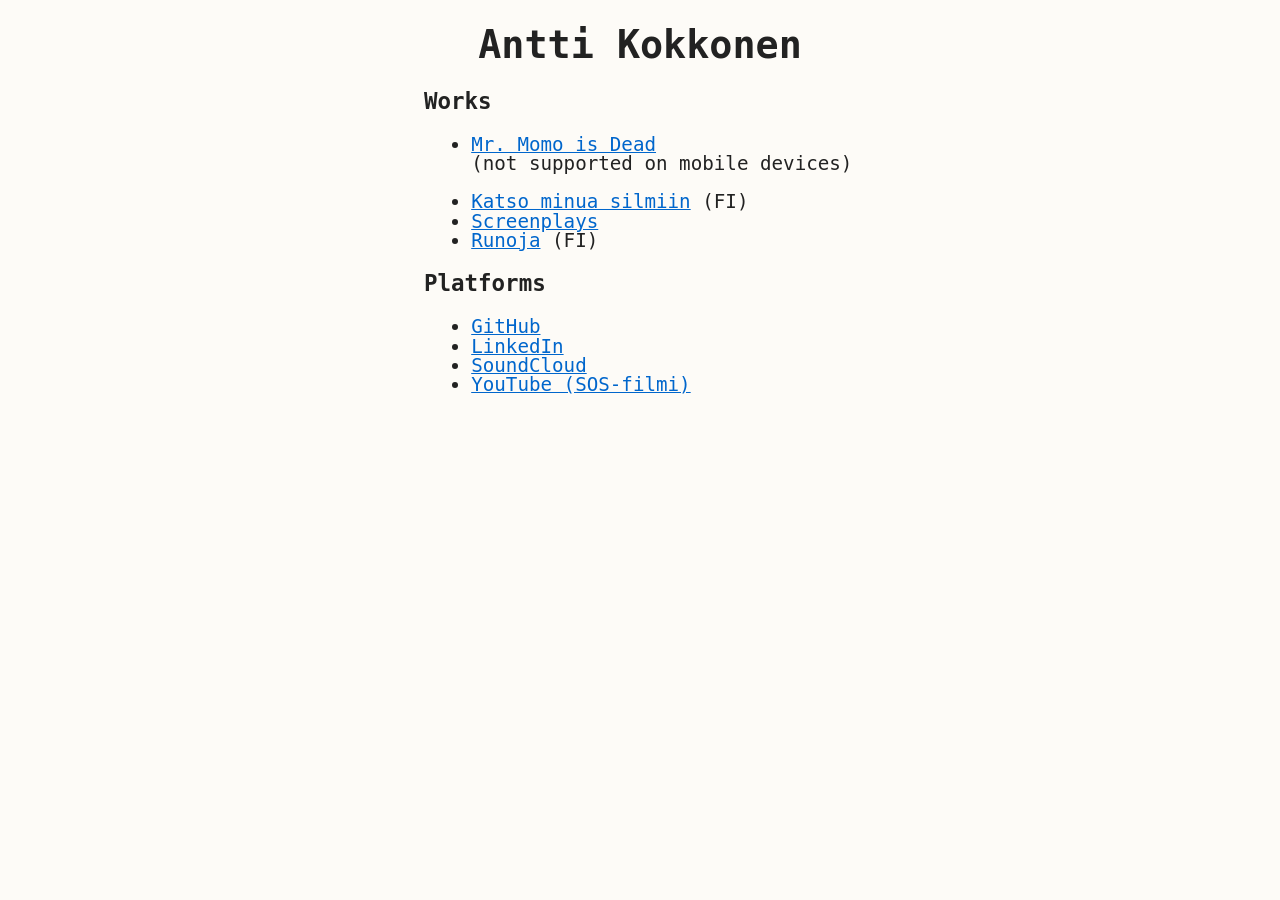
<file: index.html>
<!DOCTYPE html>
<html lang="en">

<head>
  <meta charset="utf-8" name="viewport" content="width=device-width, initial-scale=1.0">

  <title>Antti Kokkonen</title>

  <link rel="stylesheet" href="style.css">
</head>

<body>
  <h1>Antti Kokkonen</h1>
  <ul>
    <h3>Works</h3>
    <li><a href="https://kokkonena.github.io/mr-momo">Mr. Momo is Dead</a><br>(not supported on mobile devices)</li>
    <br>
    <li><a href="Katsominuasilmiin.html">Katso minua silmiin</a> (FI)</li>
    <li><a href="screenplays.html">Screenplays</a></li>
    <li><a href="runoja.html">Runoja</a> (FI)</li>
  </ul>
  <ul>
    <h3>Platforms</h3>
    <li><a href="https://github.com/KokkonenA" target="_blank">GitHub</a></li>
    <li><a href="https://www.linkedin.com/in/antti-kokkonen-a89514142/" target="_blank">LinkedIn</a></li>
    <li><a href="https://soundcloud.com/anttikohan" target="_blank">SoundCloud</a></li>
    <li><a href="https://www.youtube.com/@sosfilmi" target="_blank">YouTube (SOS-filmi)</a></li>
  </ul>
</body>

</html>
</file>
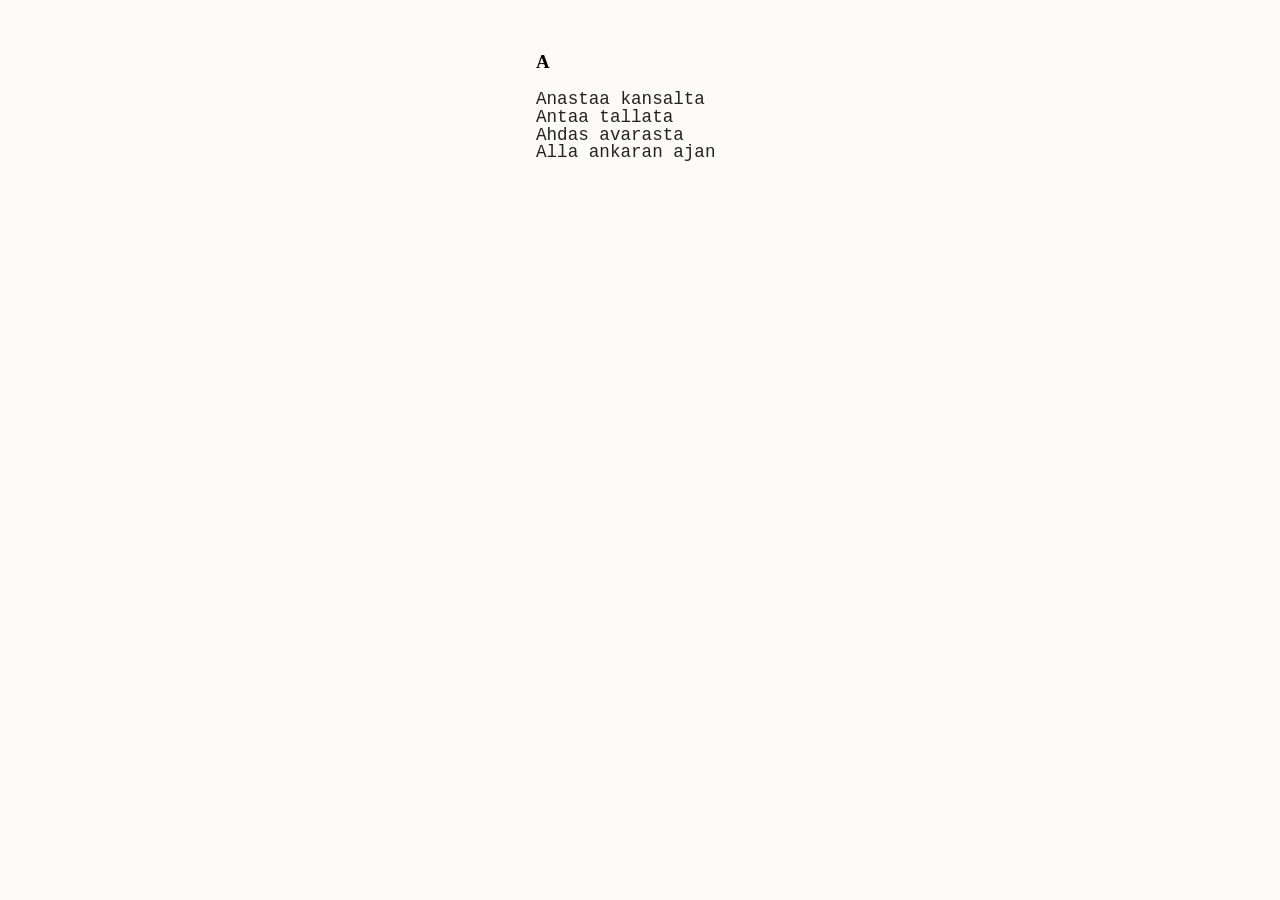
<file: A.html>
<!DOCTYPE html>
<html lang="fi">

<head>
  <meta content="text/html; charset=UTF-8; width=device-width, initial-scale=1.0" http-equiv="content-type" name="viewport">

  <title>A</title>

  <style type="text/css">
    .c0 {
      color: #222222;
      font-weight: 400;
      text-decoration: none;
      vertical-align: baseline;
      font-size: 1.1rem;
      font-family: "Courier New";
      font-style: normal;
    }

    .c1 {
      padding-top: 0pt;
      padding-bottom: 0pt;
      line-height: 1;
      orphans: 2;
      widows: 2;
      text-align: left
    }

    .c3 {
      background-color: #FDFBF7;
      max-width: 13rem;
      padding: 2rem;
      margin: 0 auto;
    }

    p {
      margin: 0;
    }
  </style>
</head>

<body class="c3 doc-content">
  <h3>A</h3>
  <p class="c1"><span class="c0">Anastaa kansalta</span></p>
  <p class="c1"><span class="c0">Antaa tallata</span></p>
  <p class="c1"><span class="c0">Ahdas avarasta</span></p>
  <p class="c1"><span class="c0">Alla ankaran ajan</span></p>
</body>

</html>
</file>
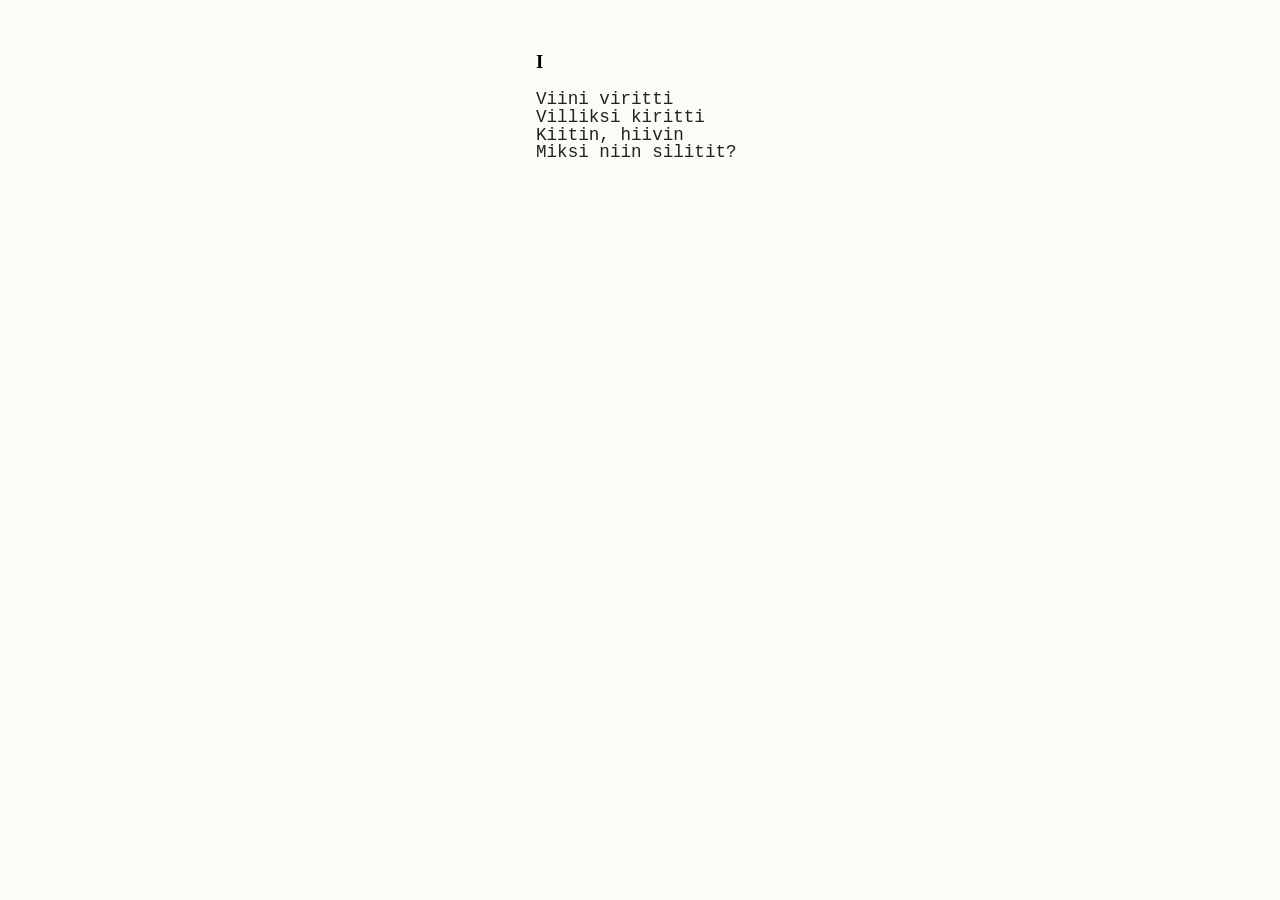
<file: I.html>
<!DOCTYPE html>
<html lang="fi">

<head>
  <meta content="text/html; charset=UTF-8; width=device-width, initial-scale=1.0" http-equiv="content-type" name="viewport">

  <title>I</title>

  <style type="text/css">
    .c0 {
      color: #222222;
      font-weight: 400;
      text-decoration: none;
      vertical-align: baseline;
      font-size: 1.1rem;
      font-family: "Courier New";
      font-style: normal
    }

    .c1 {
      padding-top: 0pt;
      padding-bottom: 0pt;
      line-height: 1;
      orphans: 2;
      widows: 2;
      text-align: left
    }

    .c2 {
      background-color: #FDFBF7;
      max-width: 13rem;
      padding: 2rem;
      margin: 0 auto;
    }

    p {
      margin: 0;
    }
  </style>
</head>

<body class="c2 doc-content">
  <h3>I</h3>
  <p class="c1"><span class="c0">Viini viritti</span></p>
  <p class="c1"><span class="c0">Villiksi kiritti</span></p>
  <p class="c1"><span class="c0">Kiitin, hiivin</span></p>
  <p class="c1"><span class="c0">Miksi niin silitit?</span></p>
</body>

</html>
</file>
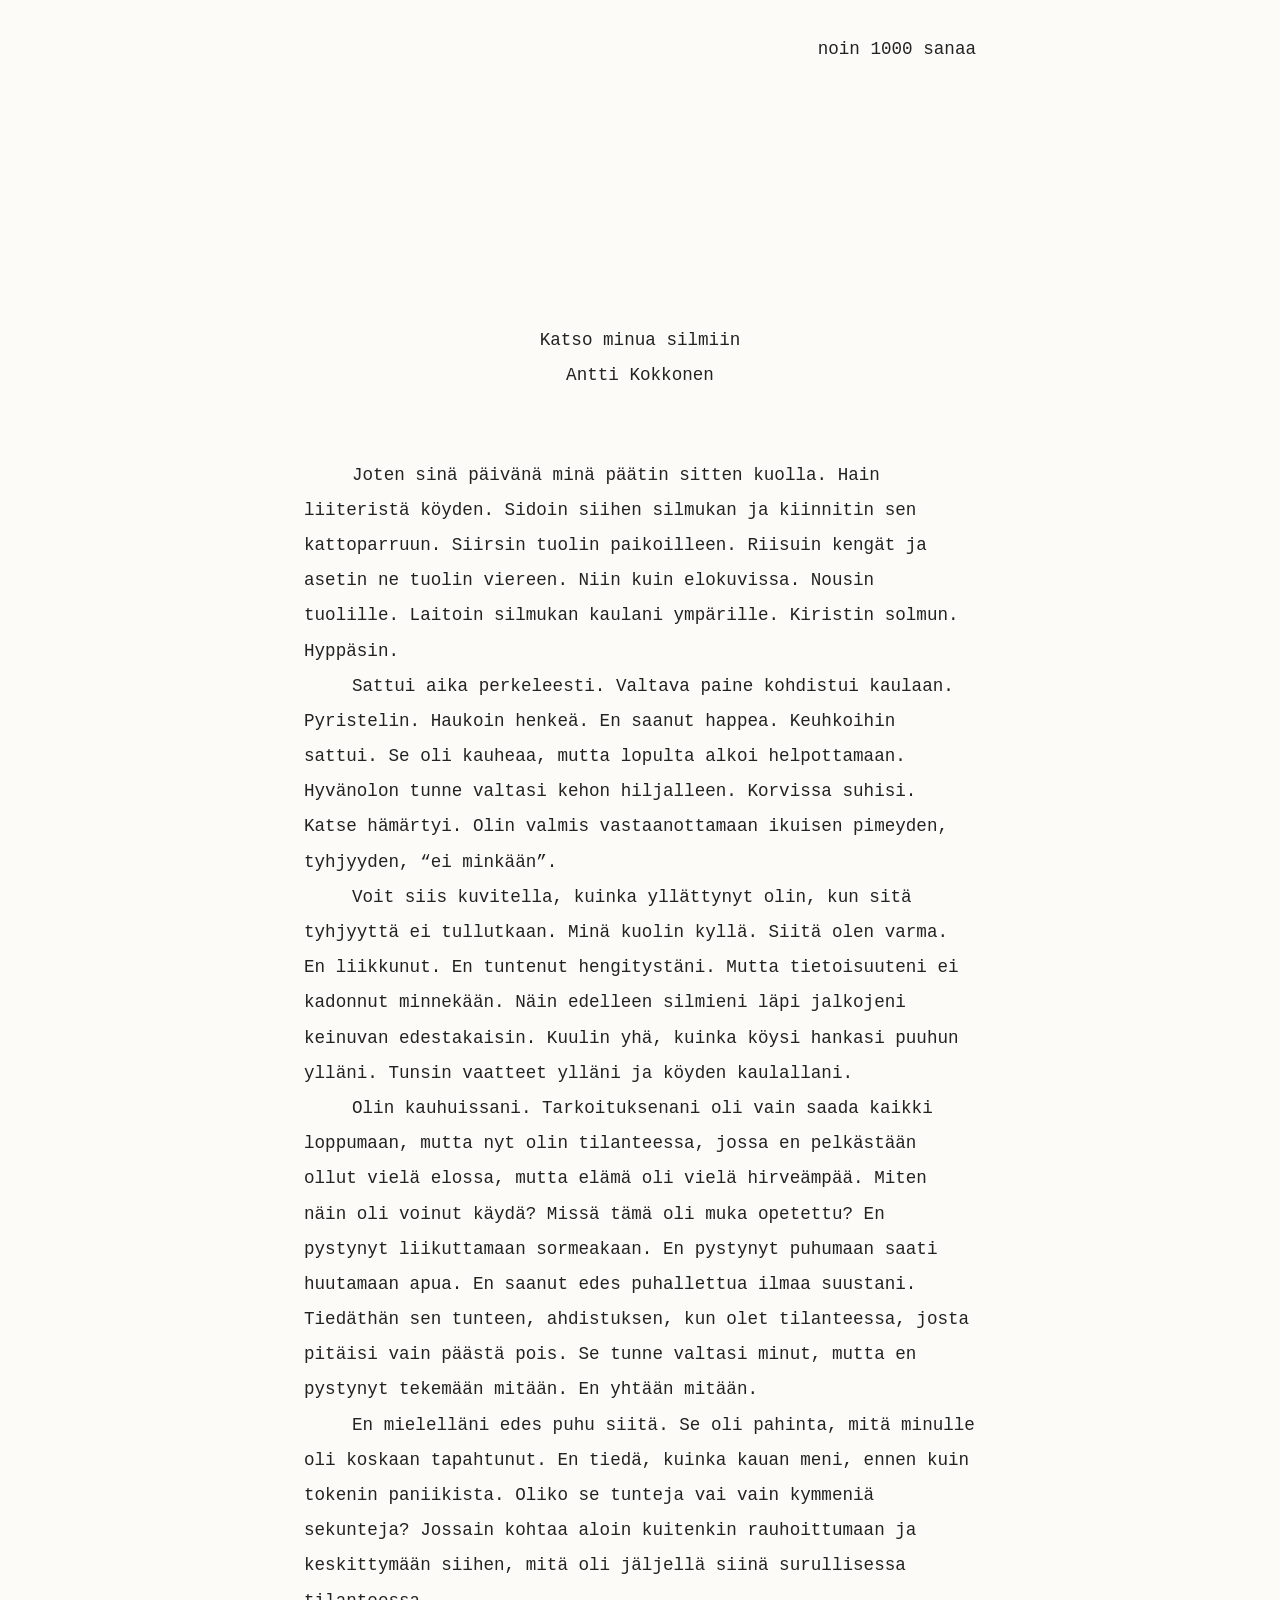
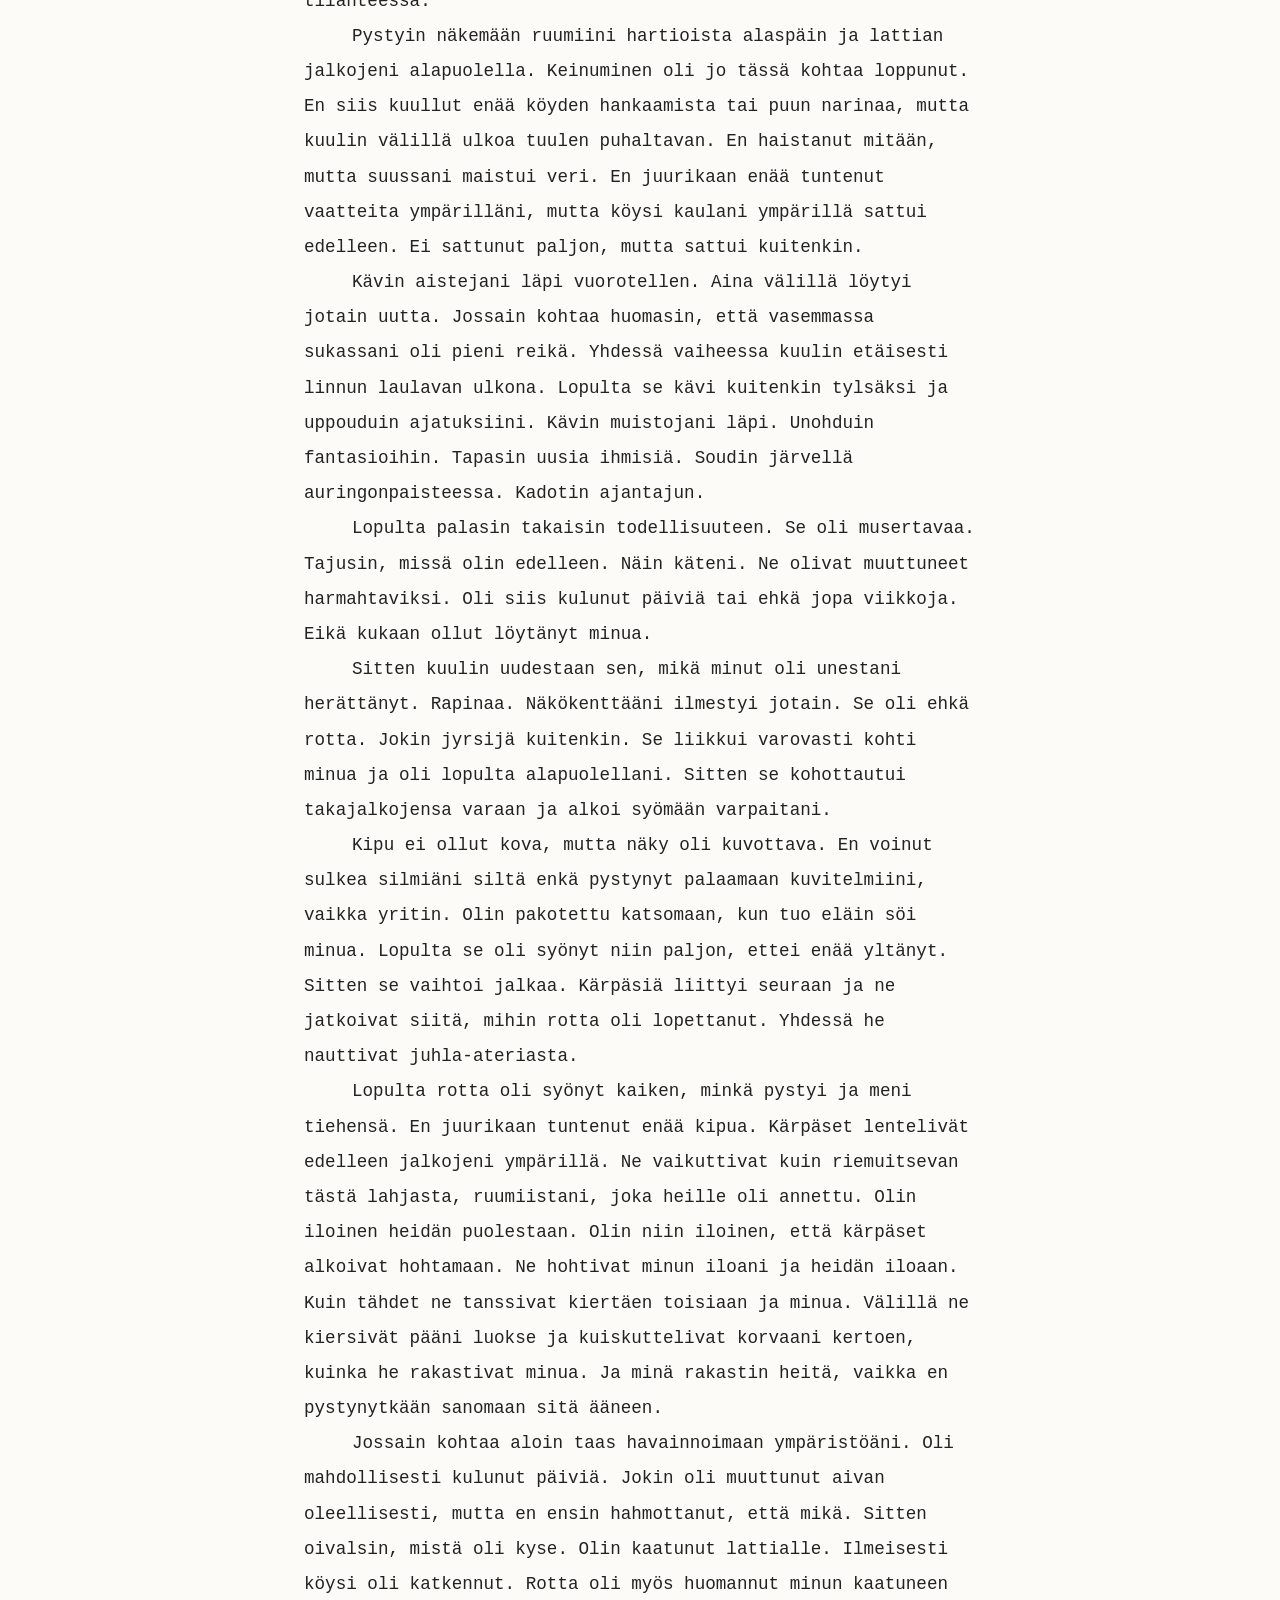
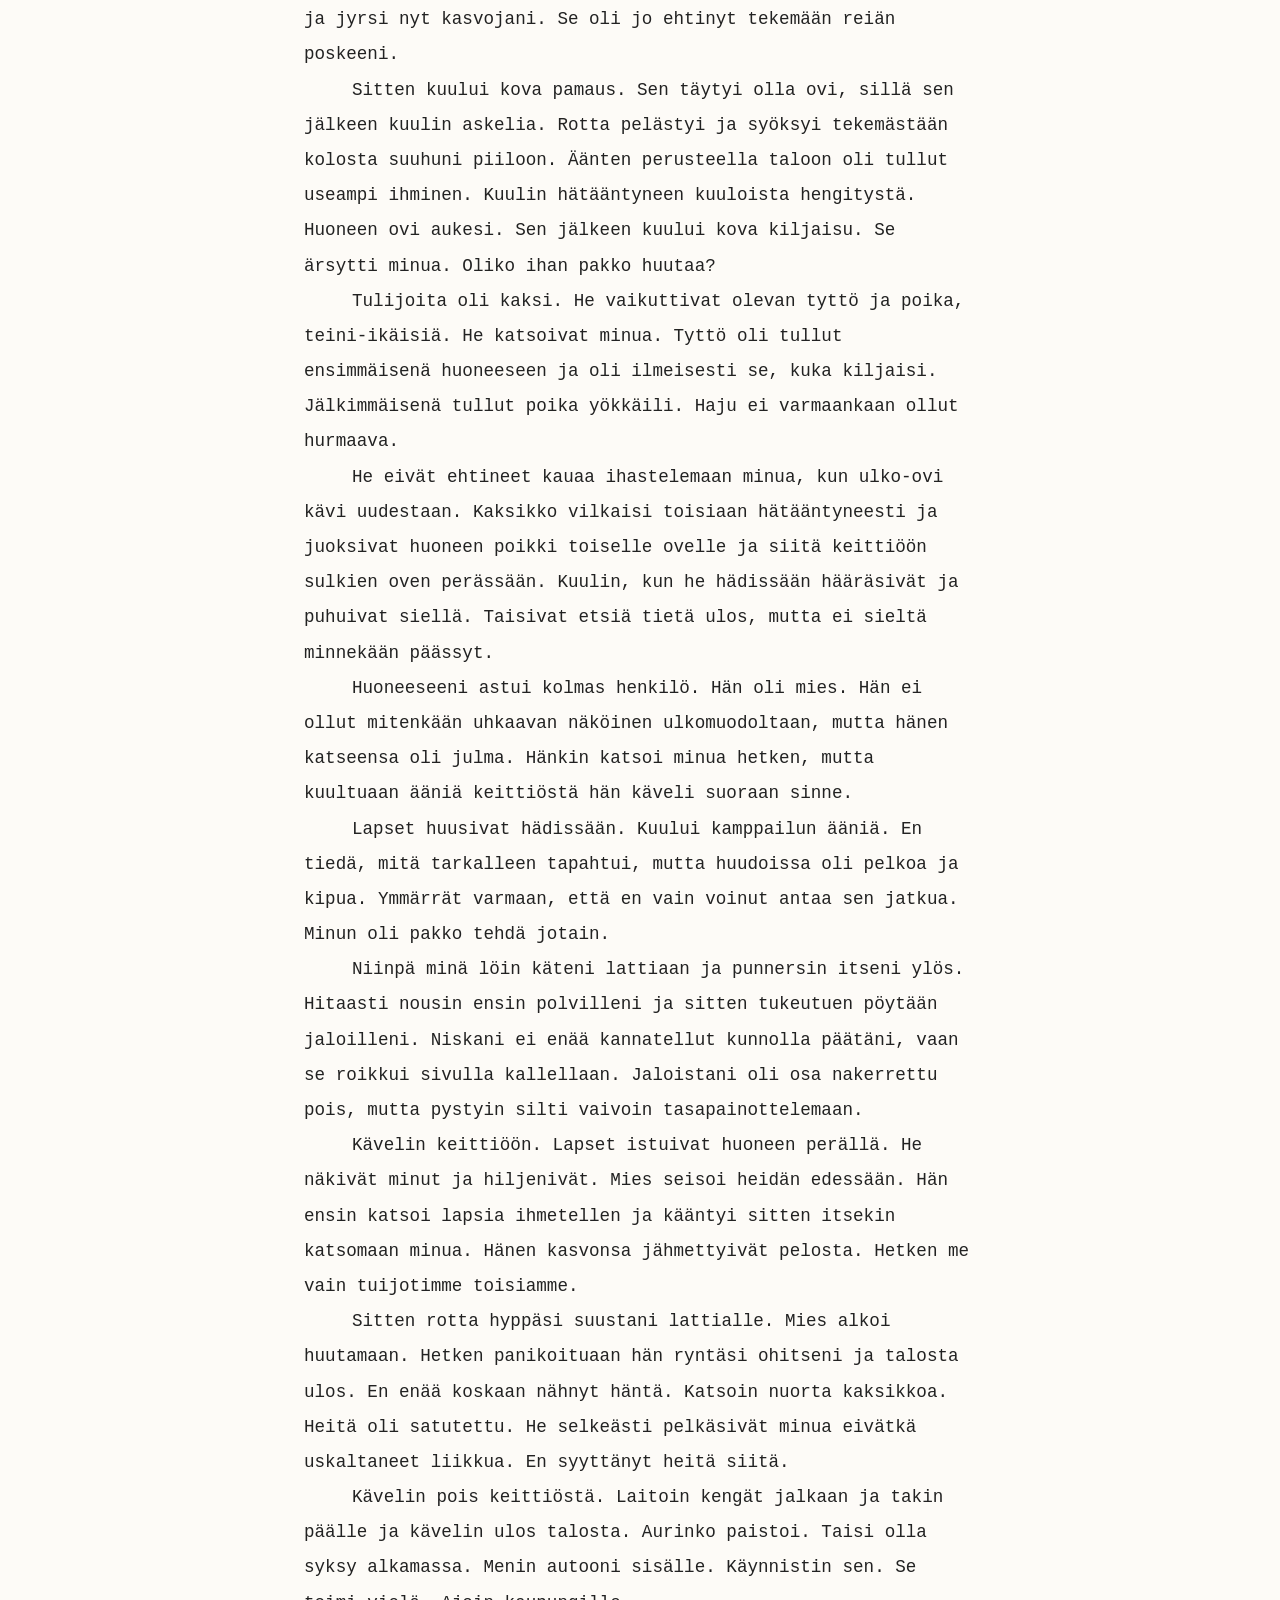
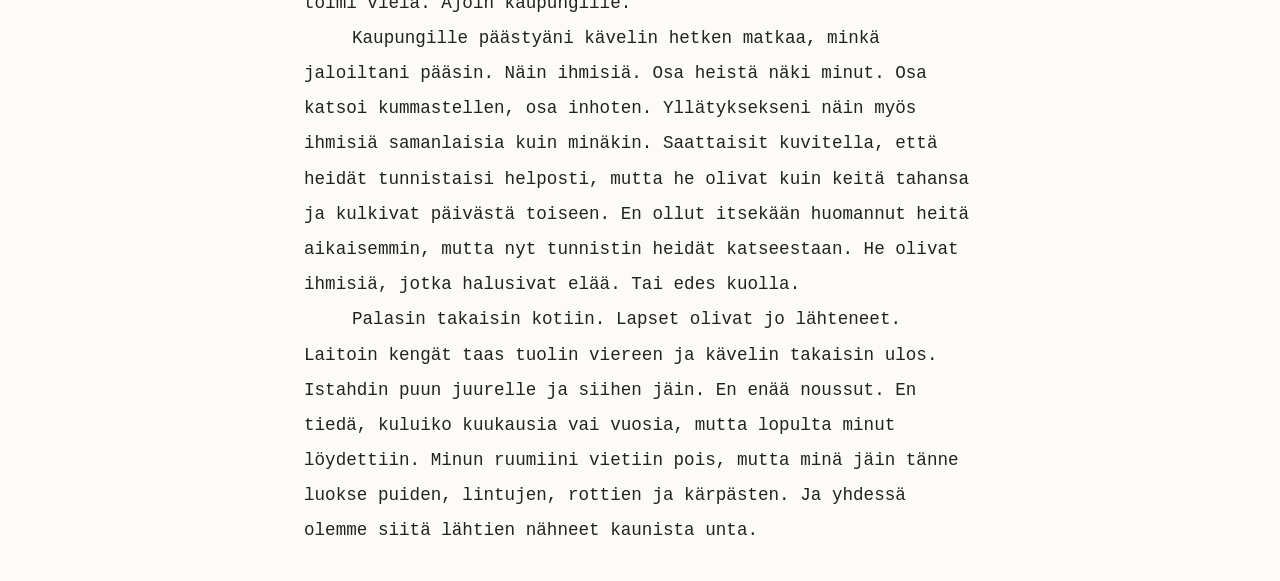
<file: Katsominuasilmiin.html>
<!DOCTYPE html>
<html lang="fi">

<head>
  <meta content="text/html; charset=UTF-8; width=device-width, initial-scale=1.0" http-equiv="content-type" name="viewport">

  <title>Katso minua silmiin</title>

  <style type="text/css">
    .c0 {
      font-weight: 400;
      text-decoration: none;
      vertical-align: baseline;
      font-size: clamp(0.8rem, 4vw, 1.1rem);
      font-family: "Courier New";
      font-style: normal
    }

    .c1 {
      padding-top: 0pt;
      padding-bottom: 0pt;
      orphans: 2;
      widows: 2;
      text-align: left;
    }

    .c2 {
      padding-top: 0pt;
      text-indent: 36pt;
      padding-bottom: 0pt;
      orphans: 2;
      widows: 2;
      text-align: left
    }

    .c3 {
      padding-top: 0pt;
      padding-bottom: 0pt;
      orphans: 2;
      widows: 2;
      text-align: center
    }

    .c5 {
      padding-top: 0pt;
      padding-bottom: 0pt;
      orphans: 2;
      widows: 2;
      text-align: right
    }

    .c6 {
      padding-top: 0pt;
      padding-bottom: 0pt;
      orphans: 2;
      widows: 2;
      text-align: left
    }

    .c8 {
      color: #222222;
      background-color: #FDFBF7;
      max-width: 42rem;
      padding: 2rem;
      margin: 0 auto;
      line-height: 2.0;
    }

    p {
      margin: 0;
    }
  </style>
</head>

<body class="c8 doc-content">
  <p class="c5"><span
      class="c0">noin
      1000 sanaa</span></p>
  <br>
  <br>
  <br>
  <br>
  <br>
  <br>
  <br>
  <br>
  <p class="c3"><span class="c0">Katso minua silmiin</span></p>
  <p class="c3"><span class="c0">Antti Kokkonen</span></p>
  <br>
  <br>
  <p class="c2"><span class="c0">Joten sin&auml; p&auml;iv&auml;n&auml; min&auml; p&auml;&auml;tin sitten kuolla. Hain
      liiterist&auml; k&ouml;yden. Sidoin siihen silmukan ja kiinnitin sen kattoparruun. Siirsin tuolin
      paikoilleen. Riisuin keng&auml;t ja asetin ne tuolin viereen. Niin kuin elokuvissa. Nousin tuolille. Laitoin
      silmukan kaulani ymp&auml;rille. Kiristin solmun. Hypp&auml;sin.</span></p>
  <p class="c2"><span class="c0">Sattui aika perkeleesti. Valtava paine kohdistui kaulaan. Pyristelin. Haukoin
      henke&auml;. En saanut happea. Keuhkoihin sattui. Se oli kauheaa, mutta lopulta alkoi helpottamaan.
      Hyv&auml;nolon tunne valtasi kehon hiljalleen. Korvissa suhisi. Katse h&auml;m&auml;rtyi. Olin valmis
      vastaanottamaan ikuisen pimeyden, tyhjyyden, &ldquo;ei mink&auml;&auml;n&rdquo;.</span></p>
  <p class="c2"><span class="c0">Voit siis kuvitella, kuinka yll&auml;ttynyt olin, kun sit&auml; tyhjyytt&auml; ei
      tullutkaan. Min&auml; kuolin kyll&auml;. Siit&auml; olen varma. En liikkunut. En tuntenut hengityst&auml;ni.
      Mutta tietoisuuteni ei kadonnut minnek&auml;&auml;n. N&auml;in edelleen silmieni l&auml;pi jalkojeni
      keinuvan edestakaisin. Kuulin yh&auml;, kuinka k&ouml;ysi hankasi puuhun yll&auml;ni. Tunsin vaatteet
      yll&auml;ni ja k&ouml;yden kaulallani.</span></p>
  <p class="c2"><span class="c0">Olin kauhuissani. Tarkoituksenani oli vain saada kaikki loppumaan, mutta nyt olin
      tilanteessa, jossa en pelk&auml;st&auml;&auml;n ollut viel&auml; elossa, mutta el&auml;m&auml; oli
      viel&auml; hirve&auml;mp&auml;&auml;. Miten n&auml;in oli voinut k&auml;yd&auml;? Miss&auml; t&auml;m&auml;
      oli muka opetettu? En pystynyt liikuttamaan sormeakaan. En pystynyt puhumaan saati huutamaan apua. En saanut
      edes puhallettua ilmaa suustani. Tied&auml;th&auml;n sen tunteen, ahdistuksen, kun olet tilanteessa, josta
      pit&auml;isi vain p&auml;&auml;st&auml; pois. Se tunne valtasi minut, mutta en pystynyt tekem&auml;&auml;n
      mit&auml;&auml;n. En yht&auml;&auml;n mit&auml;&auml;n.</span></p>
  <p class="c2"><span class="c0">En mielell&auml;ni edes puhu siit&auml;. Se oli pahinta, mit&auml; minulle oli
      koskaan tapahtunut. En tied&auml;, kuinka kauan meni, ennen kuin tokenin paniikista. Oliko se tunteja vai
      vain kymmeni&auml; sekunteja? Jossain kohtaa aloin kuitenkin rauhoittumaan ja keskittym&auml;&auml;n siihen,
      mit&auml; oli j&auml;ljell&auml; siin&auml; surullisessa tilanteessa.</span></p>
  <p class="c2"><span class="c0">Pystyin n&auml;kem&auml;&auml;n ruumiini hartioista alasp&auml;in ja lattian
      jalkojeni alapuolella. Keinuminen oli jo t&auml;ss&auml; kohtaa loppunut. En siis kuullut en&auml;&auml;
      k&ouml;yden hankaamista tai puun narinaa, mutta kuulin v&auml;lill&auml; ulkoa tuulen puhaltavan. En
      haistanut mit&auml;&auml;n, mutta suussani maistui veri. En juurikaan en&auml;&auml; tuntenut vaatteita
      ymp&auml;rill&auml;ni, mutta k&ouml;ysi kaulani ymp&auml;rill&auml; sattui edelleen. Ei sattunut paljon,
      mutta sattui kuitenkin.</span></p>
  <p class="c2"><span class="c0">K&auml;vin aistejani l&auml;pi vuorotellen. Aina v&auml;lill&auml; l&ouml;ytyi jotain
      uutta. Jossain kohtaa huomasin, ett&auml; vasemmassa sukassani oli pieni reik&auml;. Yhdess&auml; vaiheessa
      kuulin et&auml;isesti linnun laulavan ulkona. Lopulta se k&auml;vi kuitenkin tyls&auml;ksi ja uppouduin
      ajatuksiini. K&auml;vin muistojani l&auml;pi. Unohduin fantasioihin. Tapasin uusia ihmisi&auml;. Soudin
      j&auml;rvell&auml; auringonpaisteessa. Kadotin ajantajun.</span></p>
  <p class="c2"><span class="c0">Lopulta palasin takaisin todellisuuteen. Se oli musertavaa. Tajusin, miss&auml; olin
      edelleen. N&auml;in k&auml;teni. Ne olivat muuttuneet harmahtaviksi. Oli siis kulunut p&auml;ivi&auml; tai
      ehk&auml; jopa viikkoja. Eik&auml; kukaan ollut l&ouml;yt&auml;nyt minua.</span></p>
  <p class="c2"><span class="c0">Sitten kuulin uudestaan sen, mik&auml; minut oli unestani her&auml;tt&auml;nyt.
      Rapinaa. N&auml;k&ouml;kentt&auml;&auml;ni ilmestyi jotain. Se oli ehk&auml; rotta. Jokin jyrsij&auml;
      kuitenkin. Se liikkui varovasti kohti minua ja oli lopulta alapuolellani. Sitten se kohottautui
      takajalkojensa varaan ja alkoi sy&ouml;m&auml;&auml;n varpaitani.</span></p>
  <p class="c2"><span class="c0">Kipu ei ollut kova, mutta n&auml;ky oli kuvottava. En voinut sulkea silmi&auml;ni
      silt&auml; enk&auml; pystynyt palaamaan kuvitelmiini, vaikka yritin. Olin pakotettu katsomaan, kun tuo
      el&auml;in s&ouml;i minua. Lopulta se oli sy&ouml;nyt niin paljon, ettei en&auml;&auml; ylt&auml;nyt. Sitten
      se vaihtoi jalkaa. K&auml;rp&auml;si&auml; liittyi seuraan ja ne jatkoivat siit&auml;, mihin rotta oli
      lopettanut. Yhdess&auml; he nauttivat juhla-ateriasta.</span></p>
  <p class="c2"><span class="c0">Lopulta rotta oli sy&ouml;nyt kaiken, mink&auml; pystyi ja meni tiehens&auml;. En
      juurikaan tuntenut en&auml;&auml; kipua. K&auml;rp&auml;set lenteliv&auml;t edelleen jalkojeni
      ymp&auml;rill&auml;. Ne vaikuttivat kuin riemuitsevan t&auml;st&auml; lahjasta, ruumiistani, joka heille oli
      annettu. Olin iloinen heid&auml;n puolestaan. Olin niin iloinen, ett&auml; k&auml;rp&auml;set alkoivat
      hohtamaan. Ne hohtivat minun iloani ja heid&auml;n iloaan. Kuin t&auml;hdet ne tanssivat kiert&auml;en
      toisiaan ja minua. V&auml;lill&auml; ne kiersiv&auml;t p&auml;&auml;ni luokse ja kuiskuttelivat korvaani
      kertoen, kuinka he rakastivat minua. Ja min&auml; rakastin heit&auml;, vaikka en pystynytk&auml;&auml;n
      sanomaan sit&auml; &auml;&auml;neen.</span></p>
  <p class="c2"><span class="c0">Jossain kohtaa aloin taas havainnoimaan ymp&auml;rist&ouml;&auml;ni. Oli
      mahdollisesti kulunut p&auml;ivi&auml;. Jokin oli muuttunut aivan oleellisesti, mutta en ensin hahmottanut,
      ett&auml; mik&auml;. Sitten oivalsin, mist&auml; oli kyse. Olin kaatunut lattialle. Ilmeisesti k&ouml;ysi
      oli katkennut. Rotta oli my&ouml;s huomannut minun kaatuneen ja jyrsi nyt kasvojani. Se oli jo ehtinyt
      tekem&auml;&auml;n rei&auml;n poskeeni.</span></p>
  <p class="c2"><span class="c0">Sitten kuului kova pamaus. Sen t&auml;ytyi olla ovi, sill&auml; sen j&auml;lkeen
      kuulin askelia. Rotta pel&auml;styi ja sy&ouml;ksyi tekem&auml;st&auml;&auml;n kolosta suuhuni piiloon.
      &Auml;&auml;nten perusteella taloon oli tullut useampi ihminen. Kuulin h&auml;t&auml;&auml;ntyneen kuuloista
      hengityst&auml;. Huoneen ovi aukesi. Sen j&auml;lkeen kuului kova kiljaisu. Se &auml;rsytti minua. Oliko
      ihan pakko huutaa?</span></p>
  <p class="c2"><span class="c0">Tulijoita oli kaksi. He vaikuttivat olevan tytt&ouml; ja poika,
      teini-ik&auml;isi&auml;. He katsoivat minua. Tytt&ouml; oli tullut ensimm&auml;isen&auml; huoneeseen ja oli
      ilmeisesti se, kuka kiljaisi. J&auml;lkimm&auml;isen&auml; tullut poika y&ouml;kk&auml;ili. Haju ei
      varmaankaan ollut hurmaava.</span></p>
  <p class="c2"><span class="c0">He eiv&auml;t ehtineet kauaa ihastelemaan minua, kun ulko-ovi k&auml;vi uudestaan.
      Kaksikko vilkaisi toisiaan h&auml;t&auml;&auml;ntyneesti ja juoksivat huoneen poikki toiselle ovelle ja
      siit&auml; keitti&ouml;&ouml;n sulkien oven per&auml;ss&auml;&auml;n. Kuulin, kun he
      h&auml;diss&auml;&auml;n h&auml;&auml;r&auml;siv&auml;t ja puhuivat siell&auml;. Taisivat etsi&auml;
      tiet&auml; ulos, mutta ei sielt&auml; minnek&auml;&auml;n p&auml;&auml;ssyt.</span></p>
  <p class="c2"><span class="c0">Huoneeseeni astui kolmas henkil&ouml;. H&auml;n oli mies. H&auml;n ei ollut
      mitenk&auml;&auml;n uhkaavan n&auml;k&ouml;inen ulkomuodoltaan, mutta h&auml;nen katseensa oli julma.
      H&auml;nkin katsoi minua hetken, mutta kuultuaan &auml;&auml;ni&auml; keitti&ouml;st&auml; h&auml;n
      k&auml;veli suoraan sinne.</span></p>
  <p class="c2"><span class="c0">Lapset huusivat h&auml;diss&auml;&auml;n. Kuului kamppailun &auml;&auml;ni&auml;. En
      tied&auml;, mit&auml; tarkalleen tapahtui, mutta huudoissa oli pelkoa ja kipua. Ymm&auml;rr&auml;t varmaan,
      ett&auml; en vain voinut antaa sen jatkua. Minun oli pakko tehd&auml; jotain.</span></p>
  <p class="c2"><span class="c0">Niinp&auml; min&auml; l&ouml;in k&auml;teni lattiaan ja punnersin itseni yl&ouml;s.
      Hitaasti nousin ensin polvilleni ja sitten tukeutuen p&ouml;yt&auml;&auml;n jaloilleni. Niskani ei
      en&auml;&auml; kannatellut kunnolla p&auml;&auml;t&auml;ni, vaan se roikkui sivulla kallellaan. Jaloistani
      oli osa nakerrettu pois, mutta pystyin silti vaivoin tasapainottelemaan.</span></p>
  <p class="c2"><span class="c0">K&auml;velin keitti&ouml;&ouml;n. Lapset istuivat huoneen per&auml;ll&auml;. He
      n&auml;kiv&auml;t minut ja hiljeniv&auml;t. Mies seisoi heid&auml;n edess&auml;&auml;n. H&auml;n ensin
      katsoi lapsia ihmetellen ja k&auml;&auml;ntyi sitten itsekin katsomaan minua. H&auml;nen kasvonsa
      j&auml;hmettyiv&auml;t pelosta. Hetken me vain tuijotimme toisiamme.</span></p>
  <p class="c2"><span class="c0">Sitten rotta hypp&auml;si suustani lattialle. Mies alkoi huutamaan. Hetken
      panikoituaan h&auml;n rynt&auml;si ohitseni ja talosta ulos. En en&auml;&auml; koskaan n&auml;hnyt
      h&auml;nt&auml;. Katsoin nuorta kaksikkoa. Heit&auml; oli satutettu. He selke&auml;sti pelk&auml;siv&auml;t
      minua eiv&auml;tk&auml; uskaltaneet liikkua. En syytt&auml;nyt heit&auml; siit&auml;.</span></p>
  <p class="c2"><span class="c0">K&auml;velin pois keitti&ouml;st&auml;. Laitoin keng&auml;t jalkaan ja takin
      p&auml;&auml;lle ja k&auml;velin ulos talosta. Aurinko paistoi. Taisi olla syksy alkamassa. Menin autooni
      sis&auml;lle. K&auml;ynnistin sen. Se toimi viel&auml;. Ajoin kaupungille.</span></p>
  <p class="c2"><span class="c0">Kaupungille p&auml;&auml;sty&auml;ni k&auml;velin hetken matkaa, mink&auml;
      jaloiltani p&auml;&auml;sin. N&auml;in ihmisi&auml;. Osa heist&auml; n&auml;ki minut. Osa katsoi
      kummastellen, osa inhoten. Yll&auml;tyksekseni n&auml;in my&ouml;s ihmisi&auml; samanlaisia kuin
      min&auml;kin. Saattaisit kuvitella, ett&auml; heid&auml;t tunnistaisi helposti, mutta he olivat kuin
      keit&auml; tahansa ja kulkivat p&auml;iv&auml;st&auml; toiseen. En ollut itsek&auml;&auml;n huomannut
      heit&auml; aikaisemmin, mutta nyt tunnistin heid&auml;t katseestaan. He olivat ihmisi&auml;, jotka halusivat
      el&auml;&auml;. Tai edes kuolla.</span></p>
  <p class="c2"><span class="c0">Palasin takaisin kotiin. Lapset olivat jo l&auml;hteneet. Laitoin keng&auml;t taas
      tuolin viereen ja k&auml;velin takaisin ulos. Istahdin puun juurelle ja siihen j&auml;in. En en&auml;&auml;
      noussut. En tied&auml;, kuluiko kuukausia vai vuosia, mutta lopulta minut l&ouml;ydettiin. Minun ruumiini
      vietiin pois, mutta min&auml; j&auml;in t&auml;nne luokse puiden, lintujen, rottien ja k&auml;rp&auml;sten.
      Ja yhdess&auml; olemme siit&auml; l&auml;htien n&auml;hneet kaunista unta.</span></p>
</body>

</html>
</file>
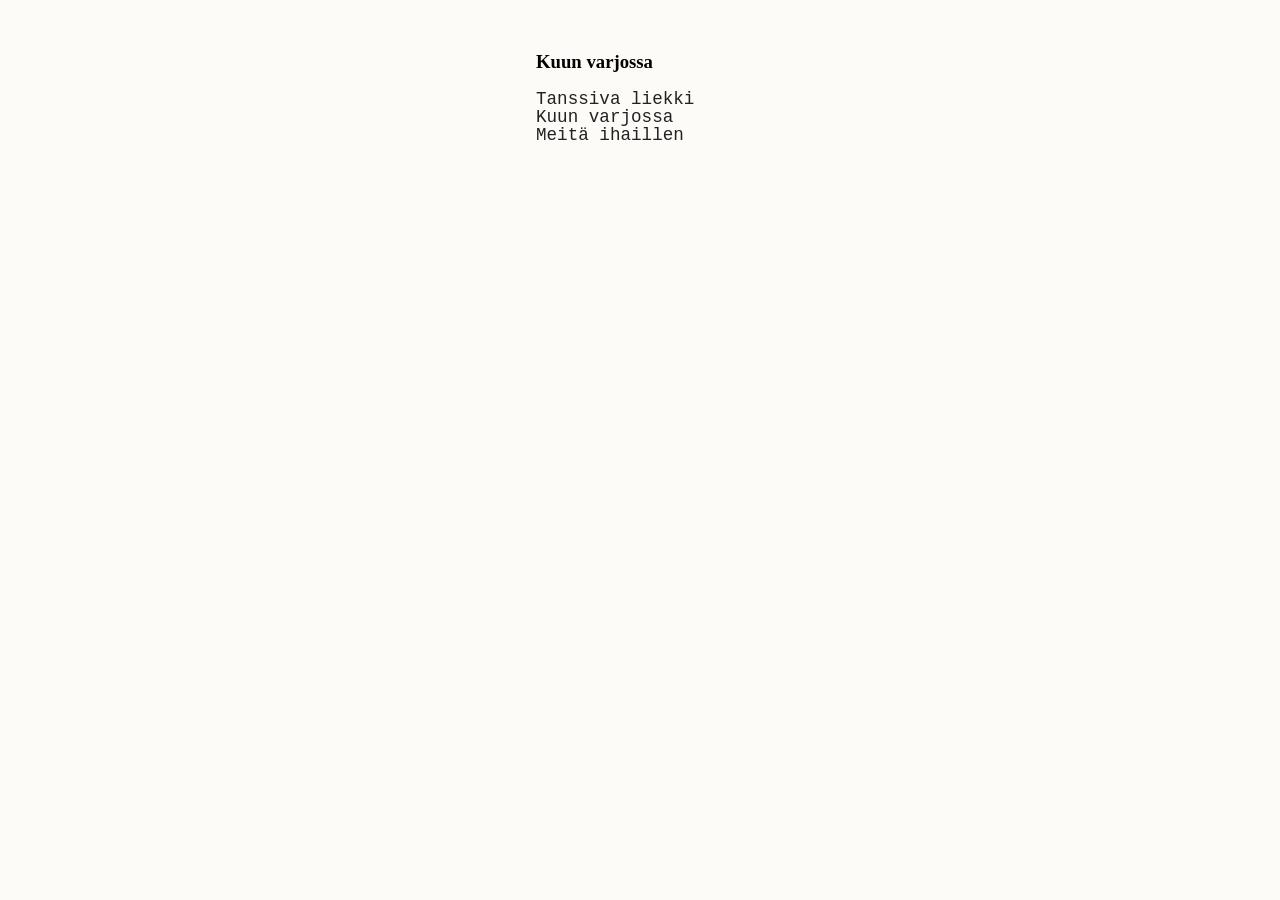
<file: Kuunvarjossa.html>
<!DOCTYPE html>
<html lang="fi">

<head>
  <meta content="text/html; charset=UTF-8; width=device-width, initial-scale=1.0" http-equiv="content-type" name="viewport">

  <title>Kuun varjossa</title>

  <style type="text/css">
    .c2 {
      color: #222222;
      font-weight: 400;
      text-decoration: none;
      vertical-align: baseline;
      font-size: 1.1rem;
      font-family: "Courier New";
      font-style: normal;
    }

    .c0 {
      padding-top: 0pt;
      padding-bottom: 0pt;
      line-height: 1;
      orphans: 2;
      widows: 2;
      text-align: left
    }

    .c3 {
      background-color: #FDFBF7;
      max-width: 13rem;
      padding: 2rem;
      margin: 0 auto
    }

    p {
      margin: 0;
    }
  </style>
</head>

<body class="c3 doc-content">
  <h3>Kuun varjossa</h3>
  <p class="c0"><span class="c2">Tanssiva liekki</span></p>
  <p class="c0"><span class="c2">Kuun varjossa</span></p>
  <p class="c0"><span class="c2">Meit&auml; ihaillen</span></p>
</body>

</html>
</file>
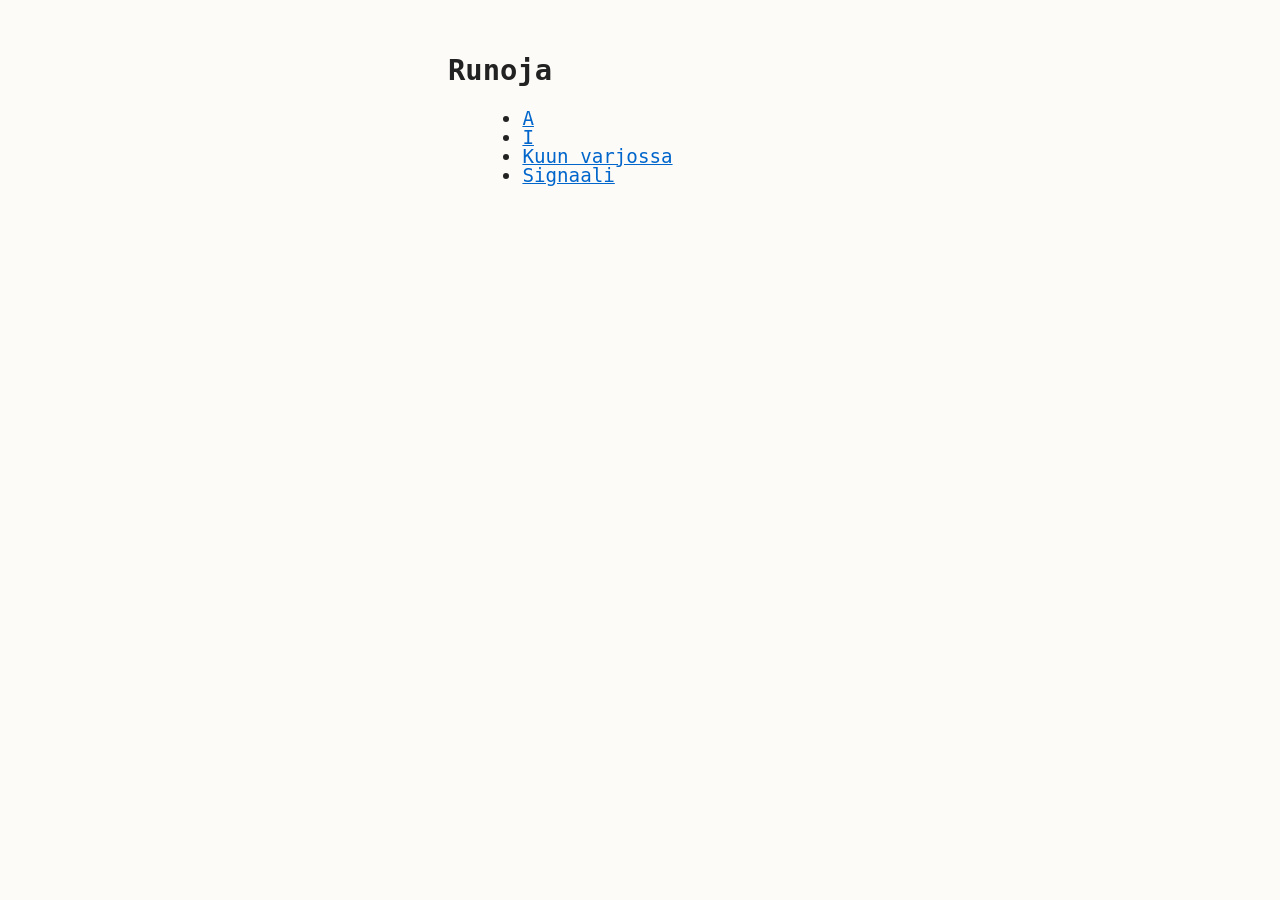
<file: runoja.html>
<!DOCTYPE html>
<html lang="fi">

<head>
  <meta charset="utf-8" name="viewport" content="width=device-width, initial-scale=1.0">

  <title>Runoja</title>

  <link rel="stylesheet" href="style.css">

  <style>
    .c0 {
      max-width: 24rem;
      padding: 2rem;
    }
  </style>
</head>

<body class="c0">
  <h2>Runoja</h2>
  <ul>
    <li><a href="runoja/A.html">A</a></li>
    <li><a href="runoja/I.html">I</a></li>
    <li><a href="runoja/Kuunvarjossa.html">Kuun varjossa</a></li>
    <li><a href="runoja/Signaali.html">Signaali</a></li>
  </ul>
</body>
</file>
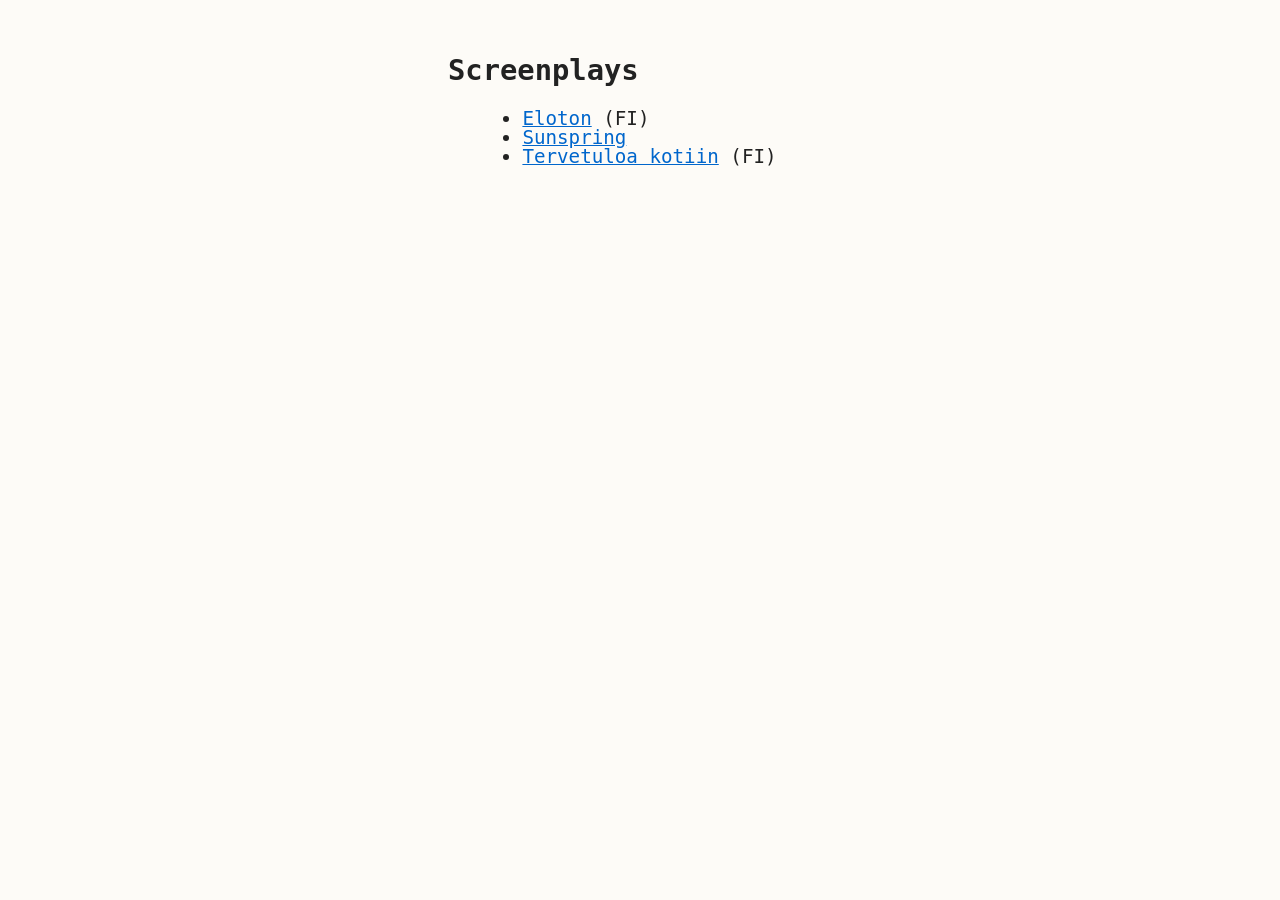
<file: screenplays.html>
<!DOCTYPE html>
<html lang="fi">

<head>
  <meta charset="utf-8" name="viewport" content="width=device-width, initial-scale=1.0">

  <title>Screenplays</title>

  <link rel="stylesheet" href="style.css">

  <style>
    .c0 {
      max-width: 24rem;
      padding: 2rem;
    }
  </style>
</head>

<body class="c0">
  <h2>Screenplays</h2>
  <ul>
    <li><a href="screenplays/Eloton.html">Eloton</a> (FI)</li>
    <li><a href="screenplays/Sunspring.html">Sunspring</a></li>
    <li><a href="screenplays/Tervetuloa kotiin.html">Tervetuloa kotiin</a> (FI)</li>
  </ul>
</body>
</file>
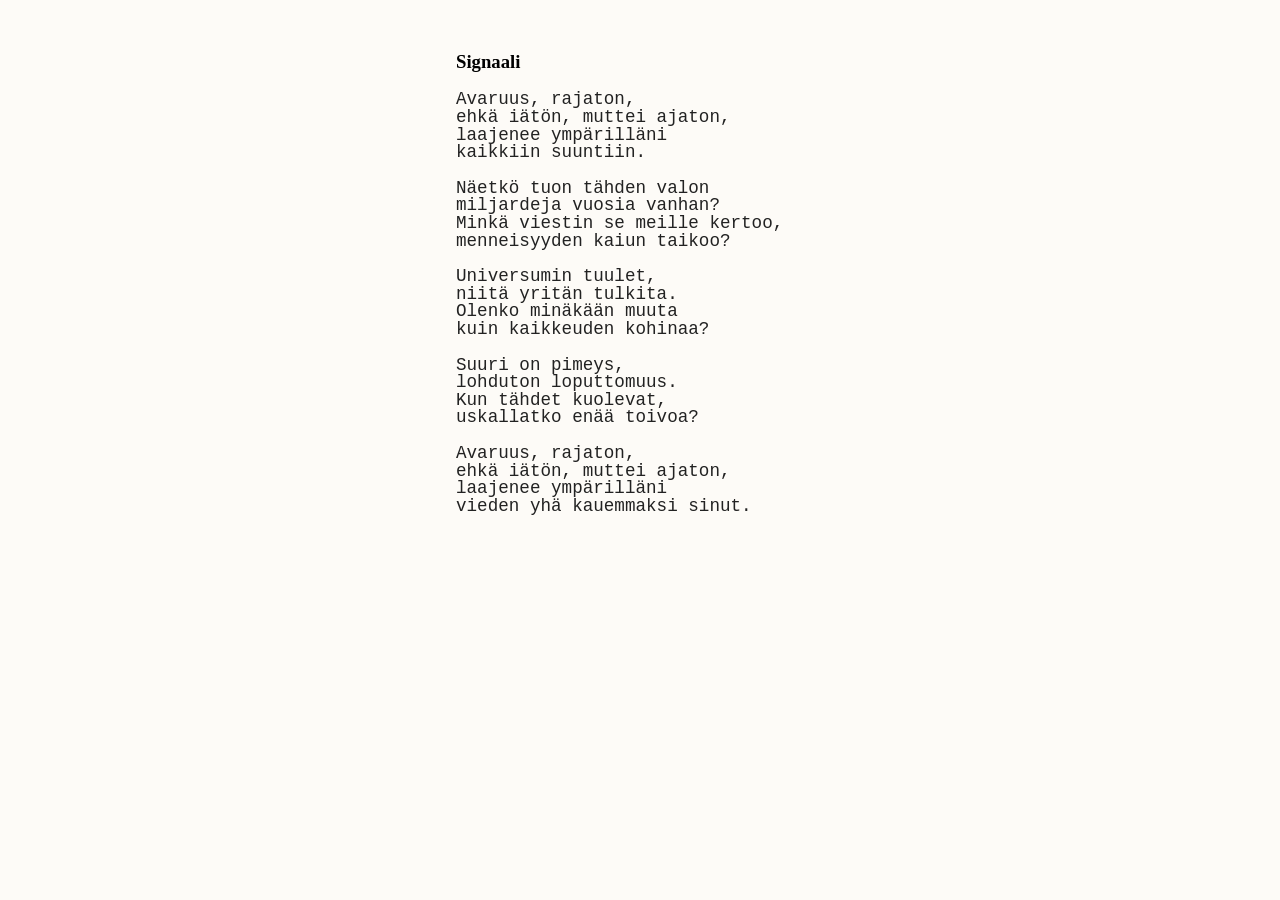
<file: Signaali.html>
<!DOCTYPE html>
<html lang="fi">

<head>
  <meta content="text/html; charset=UTF-8; width=device-width, initial-scale=1.0" http-equiv="content-type" name="viewport">

  <title>Signaali</title>

  <style type="text/css">
    .c2 {
      color: #222222;
      font-weight: 400;
      text-decoration: none;
      vertical-align: baseline;
      font-size: clamp(0.8rem, 4vw, 1.1rem);
      font-family: "Courier New";
      font-style: normal
    }

    .c1 {
      padding-top: 0pt;
      padding-bottom: 0pt;
      line-height: 1;
      orphans: 2;
      widows: 2;
      text-align: left
    }

    .c3 {
      background-color: #FDFBF7;
      max-width: 23rem;
      padding: 2rem;
      margin: 0 auto;
    }

    p {
      margin: 0;
    }
  </style>
</head>

<body class="c3 doc-content">
  <h3>Signaali</h3>
  <p class="c1"><span class="c2">Avaruus, rajaton,</span></p>
  <p class="c1"><span class="c2">ehk&auml; i&auml;t&ouml;n, muttei ajaton,</span></p>
  <p class="c1"><span class="c2">laajenee ymp&auml;rill&auml;ni</span></p>
  <p class="c1"><span class="c2">kaikkiin suuntiin.</span></p>
  <br>
  <p class="c1"><span class="c2">N&auml;etk&ouml; tuon t&auml;hden valon</span></p>
  <p class="c1"><span class="c2">miljardeja vuosia vanhan?</span></p>
  <p class="c1"><span class="c2">Mink&auml; viestin se meille kertoo,</span></p>
  <p class="c1"><span class="c2">menneisyyden kaiun taikoo?</span></p>
  <br>
  <p class="c1"><span class="c2">Universumin tuulet,</span></p>
  <p class="c1"><span class="c2">niit&auml; yrit&auml;n tulkita.</span></p>
  <p class="c1"><span class="c2">Olenko min&auml;k&auml;&auml;n muuta</span></p>
  <p class="c1"><span class="c2">kuin kaikkeuden kohinaa?</span></p>
  <br>
  <p class="c1"><span class="c2">Suuri on pimeys,</span></p>
  <p class="c1"><span class="c2">lohduton loputtomuus.</span></p>
  <p class="c1"><span class="c2">Kun t&auml;hdet kuolevat,</span></p>
  <p class="c1"><span class="c2">uskallatko en&auml;&auml; toivoa?</span></p>
  <br>
  <p class="c1"><span class="c2">Avaruus, rajaton,</span></p>
  <p class="c1"><span class="c2">ehk&auml; i&auml;t&ouml;n, muttei ajaton,</span></p>
  <p class="c1"><span class="c2">laajenee ymp&auml;rill&auml;ni</span></p>
  <p class="c1"><span class="c2">vieden yh&auml; kauemmaksi sinut.</span></p>
</body>

</html>
</file>
<file: style.css>
body {
    background-color: #FDFBF7;
    color: #222222;
    max-width: 32rem;
    margin: 0 auto;
    font-family: monospace;
    font-size: clamp(0.8rem, 6vw, 1.2rem);
    line-height: 1;
  }

  a {
    color: #0066CC;
  }

  h1 {
    text-align: center;
  }

  h2 {
    text-align: left;
  }

  li {
    margin-left: 10%;
  }
</file>
